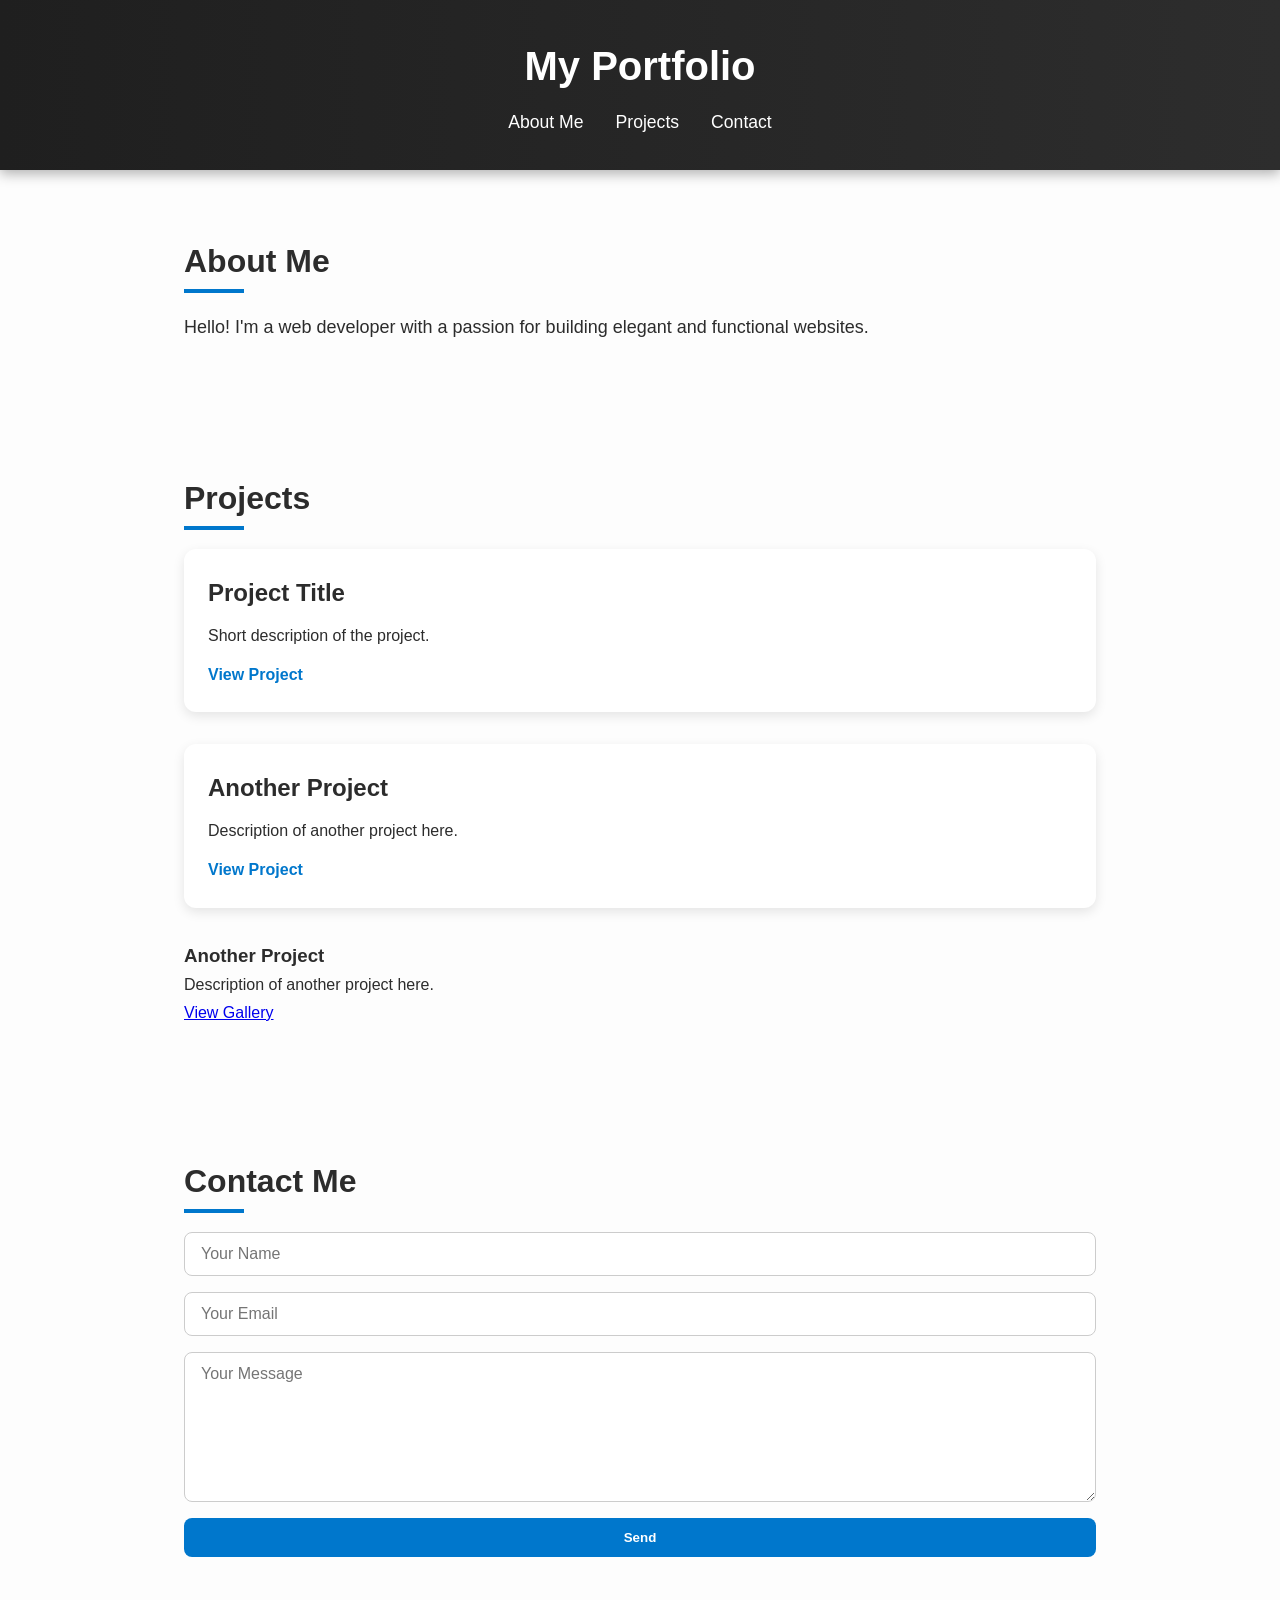
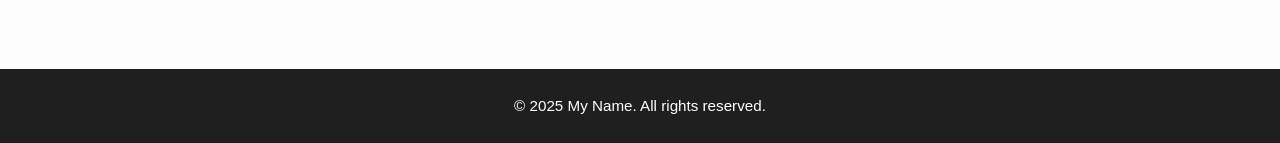
<file: index.html>
<!DOCTYPE html>
<html lang="en">
<head>
  <meta charset="UTF-8" />
  <meta name="viewport" content="width=device-width, initial-scale=1.0"/>
  <title>My Portfolio</title>
  <link rel="stylesheet" href="styles.css"/>
</head>
<body>
  <header>
    <h1>My Portfolio</h1>
    <nav>
      <ul>
        <li><a href="#about">About Me</a></li>
        <li><a href="#projects">Projects</a></li>
        <li><a href="#contact">Contact</a></li>
      </ul>
    </nav>
  </header>

  <section id="about">
    <h2>About Me</h2>
    <p>Hello! I'm a web developer with a passion for building elegant and functional websites.</p>
  </section>
  <!-- <button class="addition">Add 1</button>
  <button class="subtraction">Subtract</button>
  <p class="counterBox">Counter: </p>
  <p class="number">0</p> -->

  <section id="projects">
    <h2>Projects</h2>
    <div class="project">
      <h3>Project Title</h3>
      <p>Short description of the project.</p>
      <a href="#" target="_blank">View Project</a>
    </div>
    <div class="project">
      <h3>Another Project</h3>
      <p>Description of another project here.</p>
      <a href="#" target="_blank">View Project</a>
    </div>
    <div class="Gallery">
      <h3>Another Project</h3>
      <p>Description of another project here.</p>
      <a href="gallery.html" target="_blank">View Gallery</a>
    </div>
  </section>

  <section id="contact">
    <h2>Contact Me</h2>
    <form id="contact-form">
      <input type="text" placeholder="Your Name" required />
      <input type="email" placeholder="Your Email" required />
      <textarea placeholder="Your Message" required></textarea>
      <button type="submit">Send</button>
    </form>
  </section>

  <footer>
    <p>&copy; 2025 My Name. All rights reserved.</p>
  </footer>

  <script src="script.js"></script>
</body>
</html>
</file>
<file: styles.css>
/* Reset and base styles */
* {
  margin: 0;
  padding: 0;
  box-sizing: border-box;
  scroll-behavior: smooth;
}

body {
  font-family: 'Poppins', sans-serif;
  background-color: #fdfdfd;
  color: #2c2c2c;
  line-height: 1.7;
}

/* Header styles */
header {
  background: linear-gradient(to right, #1f1f1f, #2d2d2d);
  color: white;
  padding: 2rem 1rem;
  text-align: center;
  box-shadow: 0 4px 12px rgba(0, 0, 0, 0.3);
}

header h1 {
  font-size: 2.5rem;
  margin-bottom: 0.5rem;
}

nav ul {
  display: flex;
  justify-content: center;
  gap: 2rem;
  list-style: none;
  flex-wrap: wrap;
}

nav a {
  color: white;
  text-decoration: none;
  font-weight: 500;
  font-size: 1.1rem;
  position: relative;
}

nav a::after {
  content: '';
  position: absolute;
  width: 0%;
  height: 2px;
  background: white;
  bottom: -5px;
  left: 0;
  transition: 0.3s;
}

nav a:hover::after {
  width: 100%;
}

/* Section spacing */
section {
  padding: 4rem 1.5rem;
  max-width: 960px;
  margin: auto;
}

h2 {
  font-size: 2rem;
  margin-bottom: 1.5rem;
  position: relative;
}

h2::after {
  content: '';
  position: absolute;
  left: 0;
  bottom: -5px;
  width: 60px;
  height: 4px;
  background: #0077cc;
}

/* About section */
#about p {
  font-size: 1.125rem;
  max-width: 700px;
}

/* Projects section */
.project {
  background: #ffffff;
  padding: 1.5rem;
  border-radius: 12px;
  box-shadow: 0 4px 12px rgba(0, 0, 0, 0.1);
  margin-bottom: 2rem;
  transition: transform 0.3s ease, box-shadow 0.3s ease;
}

.project:hover {
  transform: translateY(-5px);
  box-shadow: 0 6px 20px rgba(0, 0, 0, 0.15);
}

.project h3 {
  font-size: 1.5rem;
  margin-bottom: 0.5rem;
}

.project p {
  margin-bottom: 0.75rem;
}

.project a {
  display: inline-block;
  color: #0077cc;
  font-weight: 600;
  text-decoration: none;
}

.project a:hover {
  text-decoration: underline;
}

/* Contact section */
form {
  display: flex;
  flex-direction: column;
  gap: 1rem;
  margin-top: 1rem;
}

input, textarea {
  padding: 0.75rem 1rem;
  border: 1px solid #ccc;
  border-radius: 8px;
  font-size: 1rem;
  font-family: inherit;
  transition: border-color 0.3s;
}

input:focus, textarea:focus {
  border-color: #0077cc;
  outline: none;
}

textarea {
  min-height: 150px;
  resize: vertical;
}

button {
  background: #0077cc;
  color: white;
  font-weight: 600;
  border: none;
  border-radius: 8px;
  padding: 0.75rem 1.5rem;
  cursor: pointer;
  transition: background 0.3s;
}

button:hover {
  background: #005fa3;
}

/* Footer */
footer {
  background: #1f1f1f;
  color: white;
  text-align: center;
  padding: 1.5rem;
  font-size: 0.95rem;
  margin-top: 3rem;
}
</file>
